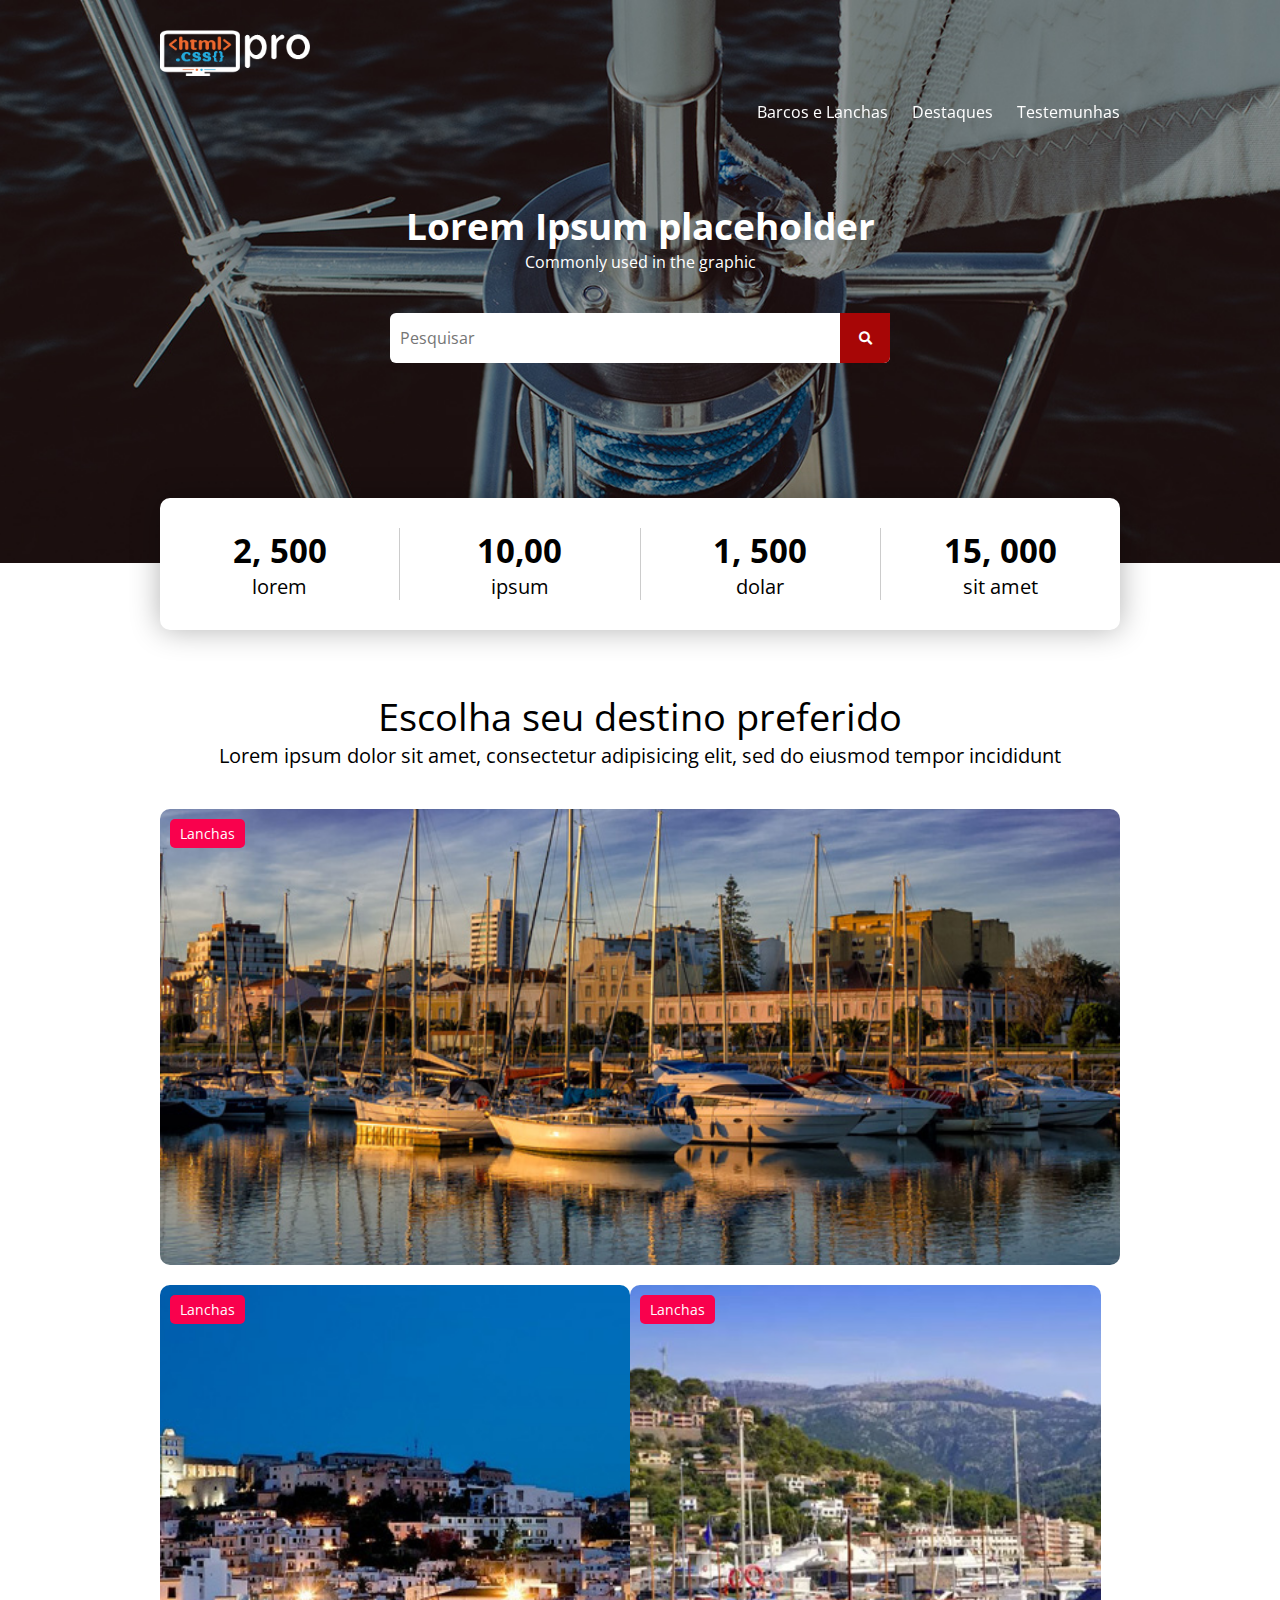
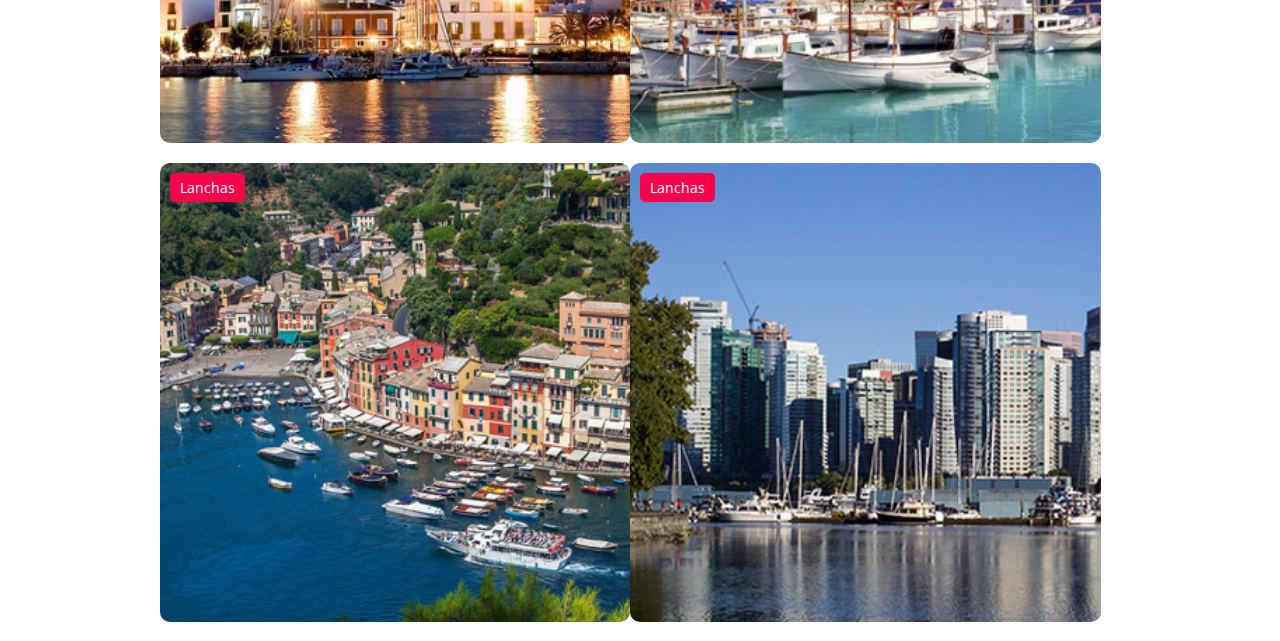
<file: estudos-web/html-e-css-do-basico-ao-avancado-arquivos/index.html>
<!DOCTYPE html>
<html lang="pt-br">
  <head>
    <title>Curso de HTML e CSS Básico - HTML e CSS Pro</title>
    <meta charset="utf-8">
    <meta name="viewport" content="width=device-width, initial-scale=1">

    <link href="https://fonts.googleapis.com/css?family=Open+Sans" rel="stylesheet">
    <link rel="stylesheet" type="text/css" href="css/fontawesome-all.min.css">
    <link rel="stylesheet" type="text/css" href="css/style.css">

  </head>

  <body>

	<header class="header">
    <div class="content"> 

      <div class="logo fl-left">
        <a href="#">
          <img src="images/logo.png" alt="logo da empresa" />
        </a>
      </div>

      <a href="#" class="nav-toggle fl-rigth"> 
        <i class="fas fa-bars"></i> MENU
      </a>
      <nav class= "nav">
        <p class="text-right"> 
          <span class="nav-close"><i class="fas fa-times"></i></span>
        </p>
        <ul>

          <li><a href="#">Barcos e Lanchas</a></li>
          <li><a href="#">Destaques</a></li>
          <li><a href="#">Testemunhas</a></li>

        </ul>
      </nav>
    </div>

  </header>

  <section class= "section">
    <div class= "search-box">
      <header>
        <h1>Lorem Ipsum placeholder</h1>
        <p>Commonly used in the graphic</p>
      </header>

      <form name="formSearch" method="post" action="">
        <input type="search" name="busca" id="busca" placeholder="Pesquisar"/>
        <button type="submit"><i class="fas fa-search"></i></button>
      </form>
    </div>
    <div class="estatisticas">
      <div class="estatisticas-item">
        <span>2, 500</span>
        <p>lorem</p>
      </div>
      <div class="estatisticas-item">
        <span>10,00</span>
        <p>ipsum</p>
      </div>
      <div class="estatisticas-item">
        <span>1, 500</span>
        <p>dolar</p>
      </div>
      <div class="estatisticas-item">
        <span>15, 000</span>
        <p>sit amet</p>
      </div>
    </div>
  </section>

<!--START DESTINOS -->
  <section class="section">
    <div class="content">
    <header class="section-header"> 
      <h1>Escolha seu destino preferido</h1>
      <p>Lorem ipsum dolor sit amet, consectetur adipisicing elit, sed do eiusmod tempor incididunt</p>
    </header>
      <div class="row">
        <div class="destinos-col">
          <div class="box">
            <div class="box-name">
              Lanchas
            </div>
            <div class="box-cover">
              <img src="./images/destino-1.jpg" alt="imagem dos produtos">
            </div>
            <div class="box-detalhes">
              <div class="box-detalhes-info">
                <h2>Figueira da Fox</h2>
                <p>Portugual</p>
              </div>
            </div>
          </div>
        </div>

        <div class="destinos-col">
          <div class="box">
            <div class="box-name">
              Lanchas
            </div>
            <div class="box-cover">
              <img src="./images/destino-2.jpg" alt="imagem dos produtos">
            </div>
            <div class="box-detalhes">
              <div class="box-detalhes-info">
                <h2>Figueira da Fox</h2>
                <p>Portugual</p>
              </div>
            </div>
          </div>
        </div>

        <div class="destinos-col">
          <div class="box">
            <div class="box-name">
              Lanchas
            </div>
            <div class="box-cover">
              <img src="./images/destino-3.jpg" alt="imagem dos produtos">
            </div>
            <div class="box-detalhes">
              <div class="box-detalhes-info">
                <h2>Figueira da Fox</h2>
                <p>Portugual</p>
              </div>
            </div>
          </div>
        </div>

        <div class="destinos-col">
          <div class="box">
            <div class="box-name">
              Lanchas
            </div>
            <div class="box-cover">
              <img src="./images/destino-4.jpg" alt="imagem dos produtos">
            </div>
            <div class="box-detalhes">
              <div class="box-detalhes-info">
                <h2>Figueira da Fox</h2>
                <p>Portugual</p>
              </div>
            </div>
          </div>
        </div>

        <div class="destinos-col">
          <div class="box">
            <div class="box-name">
              Lanchas
            </div>
            <div class="box-cover">
              <img src="./images/destino-5.jpg" alt="imagem dos produtos">
            </div>
            <div class="box-detalhes">
              <div class="box-detalhes-info">
                <h2>Figueira da Fox</h2>
                <p>Portugual</p>
              </div>
            </div>
          </div>
        </div>

      
      </div>
    </div>
  </section>






  <script src="https://ajax.googleapis.com/ajax/libs/jquery/3.6.0/jquery.min.js"></script>
  <script src="js/script.js"></script>
  </body>
</html>
</file>
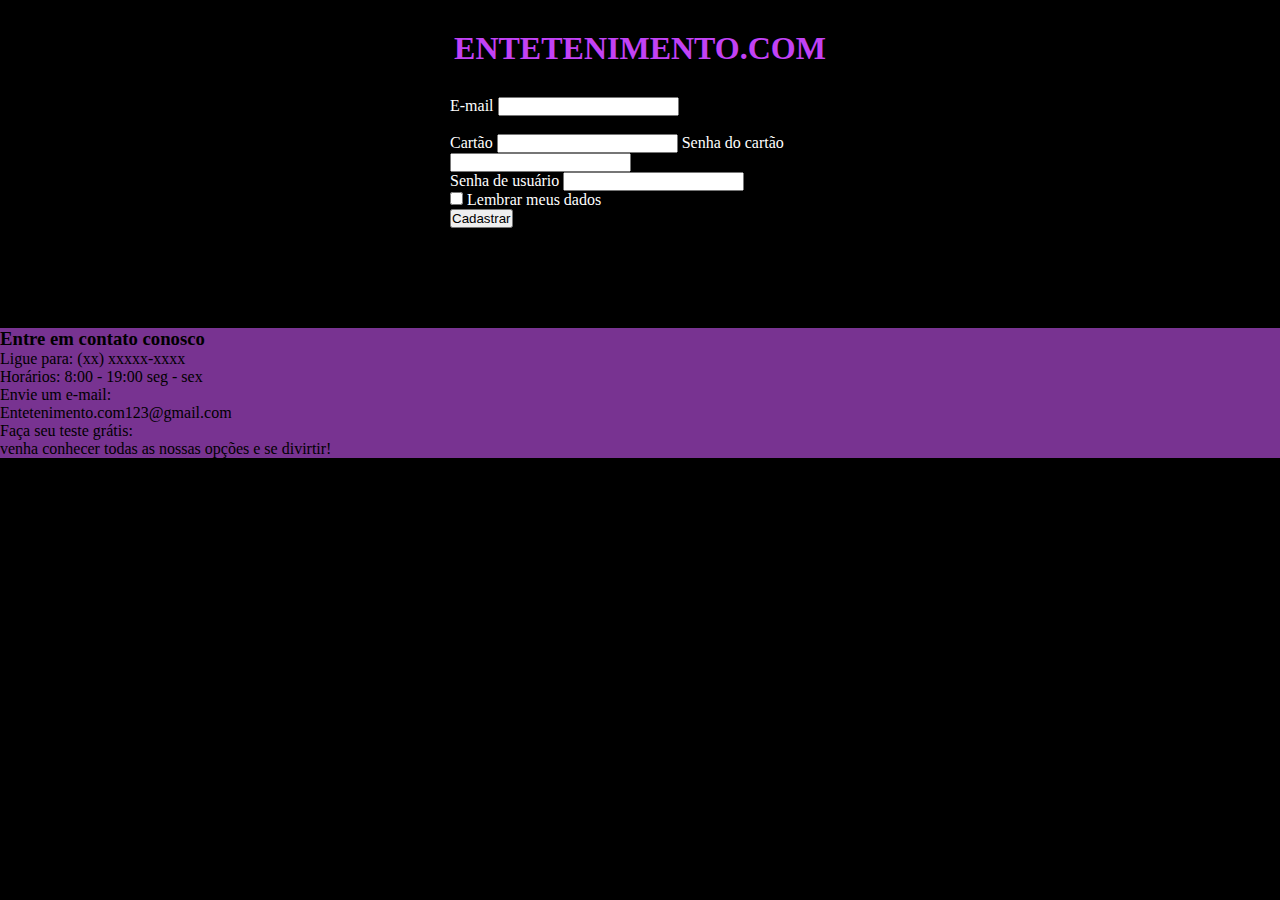
<file: entreterimento/cadastro.html>
<!DOCTYPE html>
<html lang="PT Brasil">

<head>
    <link rel="preconnect" href="https://fonts.googleapis.com">
    <link rel="preconnect" href="https://fonts.gstatic.com" crossorigin>
    <link href="https://fonts.googleapis.com/css2?family=Style+Script&display=swap" rel="stylesheet">


    <link href="https://cdn.jsdelivr.net/npm/bootstrap@5.1.1/dist/css/bootstrap.min.css" rel="stylesheet"
        integrity="sha384-F3w7mX95PdgyTmZZMECAngseQB83DfGTowi0iMjiWaeVhAn4FJkqJByhZMI3AhiU" crossorigin="anonymous">

    <script src="https://cdn.jsdelivr.net/npm/bootstrap@5.1.1/dist/js/bootstrap.bundle.min.js"
        integrity="sha384-/bQdsTh/da6pkI1MST/rWKFNjaCP5gBSY4sEBT38Q/9RBh9AH40zEOg7Hlq2THRZ"
        crossorigin="anonymous"></script>

    <link rel="stylesheet" href="css/formulario.css">
    <title>Cadastro</title>
</head>

<body>
    <header>

        <div class="nome text-center">

            <h1>ENTETENIMENTO.COM</h1>
        </div>

    </header>
<main>
    <div class="conteiner space">
    <form>
        <div class="mb-3">
          <label for="email" class="form-label">E-mail </label>
          <input type="email" class="form-control" id="email" aria-describedby="emailHelp" required>
          <div id="emailHelp" class="form-text">Insira seu e-mail para criar o cadastro.</div>
        </div>
        <div class="mb-3">
            <label for="email" class="form-label">Cartão </label>
            <input type="email" class="form-control" id="email" aria-describedby="emailHelp" required>
            <label for="email" class="form-label">Senha do cartão </label>
            <input type="email" class="form-control" id="email" aria-describedby="emailHelp" required>
            </div>
        <div class="mb-3">
          <label for="exampleInputPassword1" class="form-label">Senha de usuário</label>
          <input type="password" class="form-control" id="exampleInputPassword1" required> 
        </div>
        <div class="mb-3 form-check">
          <input type="checkbox" class="form-check-input" id="exampleCheck1">
          <label class="form-check-label" for="exampleCheck1">Lembrar meus dados</label>
        </div>
        <button type="submit" class="btn btn-primary">Cadastrar</button>
      </form>
</div>
</main>
      <footer>
        <div id="contct-are">
            <div class="container">
                <div class="row">
                    <div class="col-md-12">
                        <h3 class="main-title">Entre em contato conosco</h3>
                    </div>
                    <div class="col-md-4 contact-box">
                        <i class="fas fa-phone"></i>
                        <p><span class="contact-title">Ligue para:</span> (xx) xxxxx-xxxx</p>
                        <p><span class="contact-title"> Horários:</span> 8:00 - 19:00 seg - sex</p>
                    </div>
                    <div class="col-md-4 contact-box">
                        <i class="fas fa-envelope"></i>
                        <p><span class="contact-title">Envie um e-mail:</span><br> Entetenimento.com123@gmail.com
                        </p>
                    </div>
                    <div class="col-md-4 contact-box">
                        <p><span class="contact-title"> Faça seu teste grátis:</span>
                            <br>venha conhecer todas as nossas opções e se divirtir!
                        </p>
                    </div>
                </div>
    </footer>

</body>

</html>
</file>
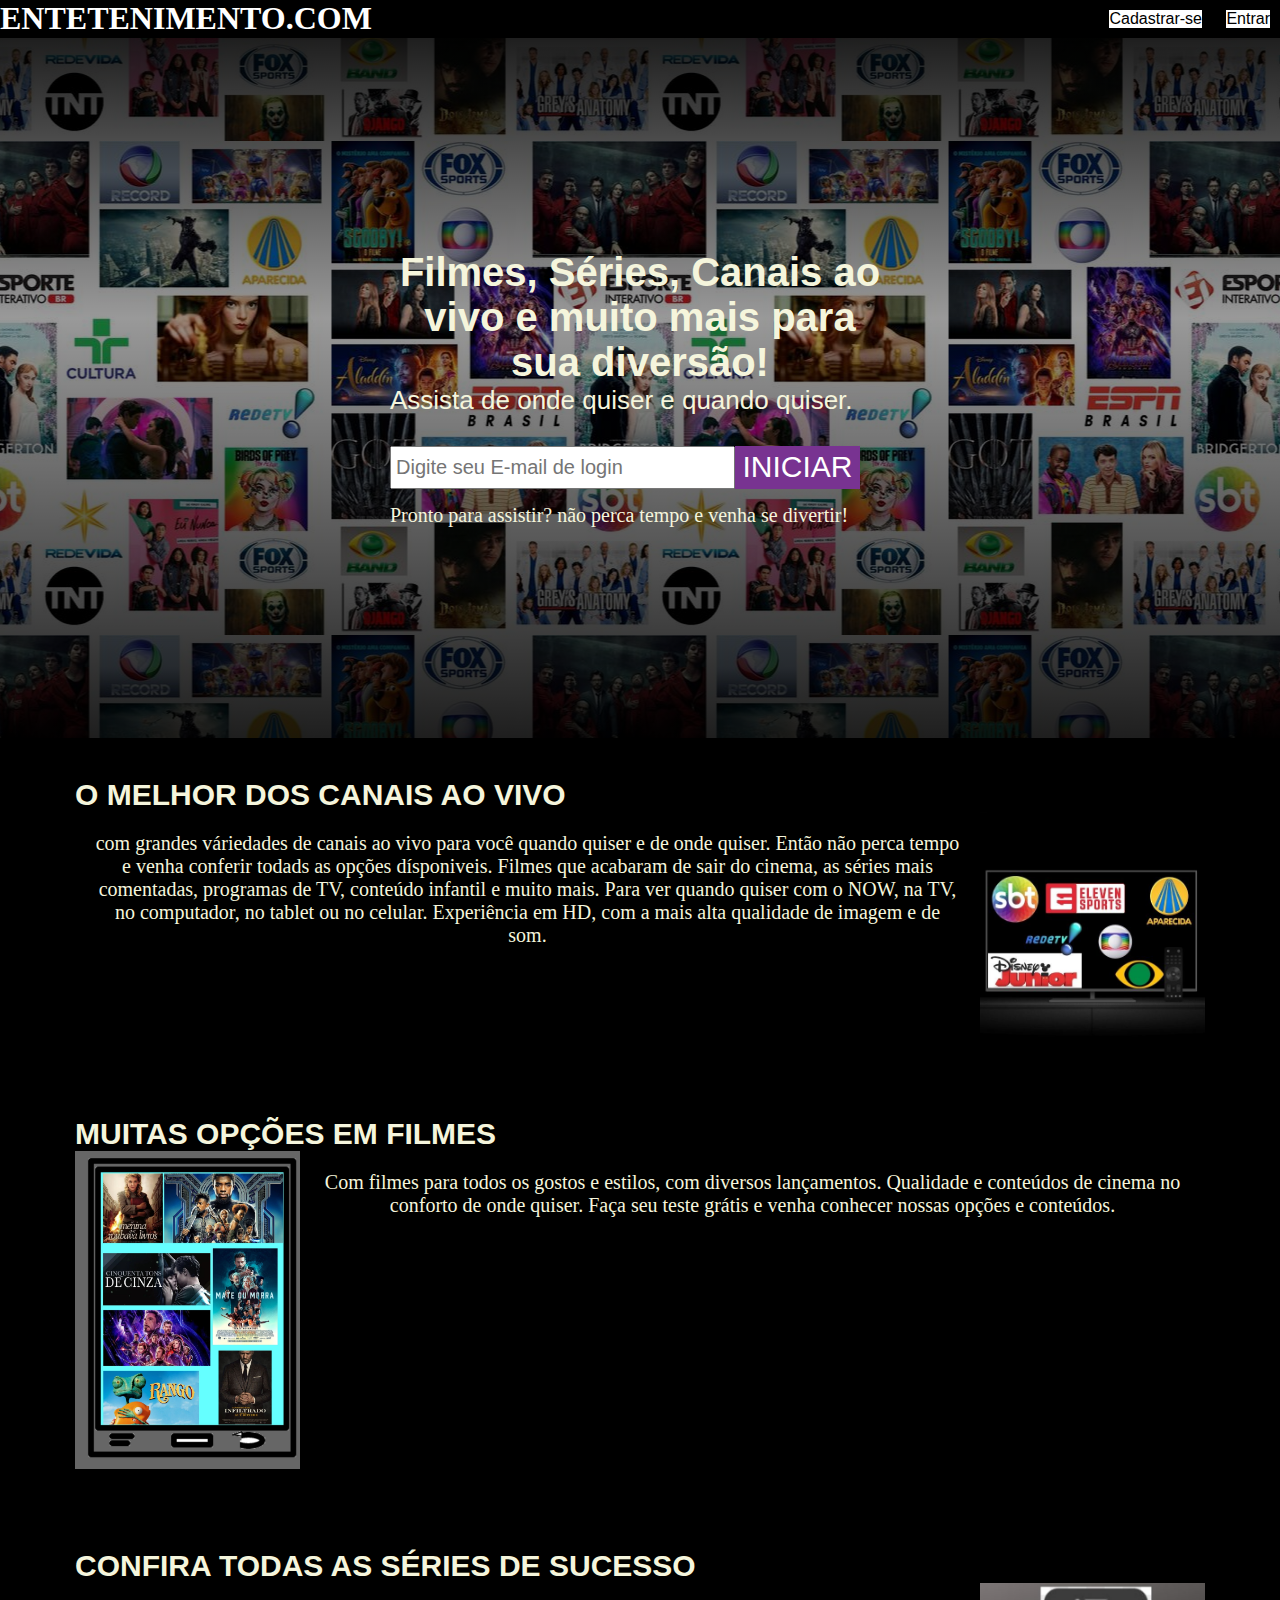
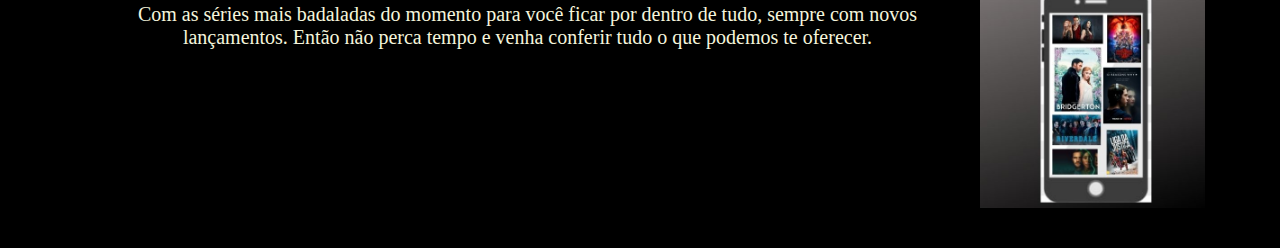
<file: entreterimento/inicial.html>
<!DOCTYPE html>
<html lang="en">

<head>
    <meta charset="UTF-8">
    <meta http-equiv="X-UA-Compatible" content="IE=edge">
    <meta name="viewport" content="width=device-width, initial-scale=1.0">
    <link rel="stylesheet" href="inicial.css">

    <title>Inicial</title>

</head>

<body>
    <header class="header">
        <div class="nome text-center">

            <h1>ENTETENIMENTO.COM</h1>
        </div>
        <div>
            <a href="cadastro.html">Cadastrar-se</a>
            <a href="login.html">Entrar</a>
        </div>

    </header>
    <main class="main">
        <div class="main-child">

            <h2>Filmes, Séries, Canais ao vivo e muito mais para sua diversão!</h2>
            <span>Assista de onde quiser e quando quiser.</span>
            <form class="form-cta">
                <input type="email" name="email" id="email" placeholder="Digite seu E-mail de login" required>
                <button>Iniciar</button>
            </form>
            <p>Pronto para assistir? não perca tempo e venha se divertir!</p>
        </div>
        <div class="gradient"></div>
    </main>
    <section class="section">

        <div class="conteiner">

            <div>
                <h3> O MELHOR DOS CANAIS AO VIVO</h3>

            </div>
            <div class="section-img">

                <p class="panuncio">com grandes váriedades de canais ao vivo para você quando quiser e de onde quiser.
                    Então não perca tempo e venha conferir todads as opções dísponiveis. 
                    Filmes que acabaram de sair do cinema, as séries mais comentadas, programas de TV,
                    conteúdo infantil e muito mais. Para ver quando quiser com o NOW, na TV,
                    no computador, no tablet ou no celular. Experiência em HD, com a mais alta qualidade
                    de imagem e de som. </p>
                <img src="img/tvtv.jpg" alt="tv" .align="rigth">
            </div>
        </div>

    </section>
    <section class="section">
        <div class="conteiner">
            <div>
                <h3>MUITAS OPÇÕES EM FILMES</h3>

                <div class="section-img">
                    <img src="img/tblabett.jpg" alt="tlabet">
                    <p class="panuncio">Com filmes para todos os gostos e estilos, com diversos lançamentos.
                        Qualidade e conteúdos de cinema no conforto de onde quiser. Faça seu teste grátis e venha conhecer
                        nossas opções e conteúdos. 
                    </p>
                </div>
            </div>

    </section>
    <section class="section">
        <div class="conteiner">
            <h3>CONFIRA TODAS AS SÉRIES DE SUCESSO</h3>
            <div class="section-img">

                <p class="panuncio">Com as séries mais badaladas do momento para você ficar por dentro de tudo,
                    sempre com novos lançamentos. Então não perca tempo e venha conferir tudo o que podemos te oferecer.
                </p>
                <img src="img/celular.jpg">
            </div>
        </div>
    </section>

</body>

</html>
</file>
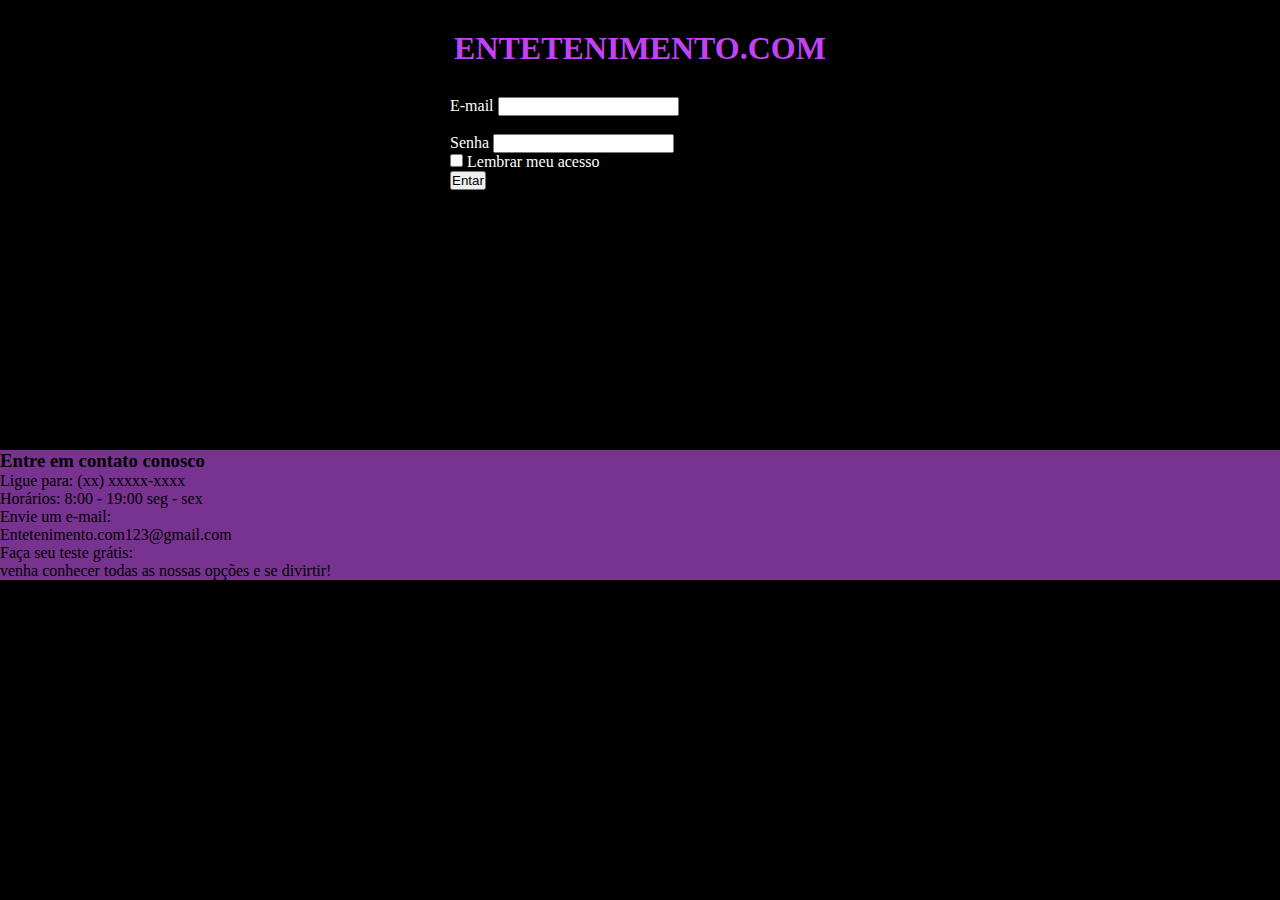
<file: entreterimento/login.html>
<!DOCTYPE html>
<html lang="PT Brasil">

<head>
    <link rel="preconnect" href="https://fonts.googleapis.com">
    <link rel="preconnect" href="https://fonts.gstatic.com" crossorigin>
    <link href="https://fonts.googleapis.com/css2?family=Style+Script&display=swap" rel="stylesheet">


    <link href="https://cdn.jsdelivr.net/npm/bootstrap@5.1.1/dist/css/bootstrap.min.css" rel="stylesheet"
        integrity="sha384-F3w7mX95PdgyTmZZMECAngseQB83DfGTowi0iMjiWaeVhAn4FJkqJByhZMI3AhiU" crossorigin="anonymous">

    <script src="https://cdn.jsdelivr.net/npm/bootstrap@5.1.1/dist/js/bootstrap.bundle.min.js"
        integrity="sha384-/bQdsTh/da6pkI1MST/rWKFNjaCP5gBSY4sEBT38Q/9RBh9AH40zEOg7Hlq2THRZ"
        crossorigin="anonymous"></script>

    <link rel="stylesheet" href="css/formulario.css">
    <title>Login</title>
</head>

<body>
    <header>

        <div class="nome text-center">

            <h1>ENTETENIMENTO.COM</h1>
        </div>

    </header>

    <div class="conteiner space">
    <form>
        <div class="mb-3">
          <label for="email" class="form-label">E-mail </label>
          <input type="email" class="form-control" id="email" aria-describedby="emailHelp" required>
          <div id="emailHelp" class="form-text">Insira seu e-mail de usuário.</div>
        </div>
        <div class="mb-3">
          <label for="exampleInputPassword1" class="form-label">Senha</label>
          <input type="password" class="form-control" id="exampleInputPassword1" required> 
        </div>
        <div class="mb-3 form-check">
          <input type="checkbox" class="form-check-input" id="exampleCheck1">
          <label class="form-check-label" for="exampleCheck1">Lembrar meu acesso</label>
        </div>
        <button type="submit" class="btn btn-primary">Entar</button>
      </form>
</div>

      <footer class="footerlogin">
        <div id="contct-are">
            <div class="container">
                <div class="row">
                    <div class="col-md-12">
                        <h3 class="main-title">Entre em contato conosco</h3>
                    </div>
                    <div class="col-md-4 contact-box">
                        <i class="fas fa-phone"></i>
                        <p><span class="contact-title">Ligue para:</span> (xx) xxxxx-xxxx</p>
                        <p><span class="contact-title"> Horários:</span> 8:00 - 19:00 seg - sex</p>
                    </div>
                    <div class="col-md-4 contact-box">
                        <i class="fas fa-envelope"></i>
                        <p><span class="contact-title">Envie um e-mail:</span><br> Entetenimento.com123@gmail.com
                        </p>
                    </div>
                    <div class="col-md-4 contact-box">
                        <p><span class="contact-title"> Faça seu teste grátis:</span>
                            <br>venha conhecer todas as nossas opções e se divirtir!
                        </p>
                    </div>
                </div>
    </footer>

</body>

</html>
</file>
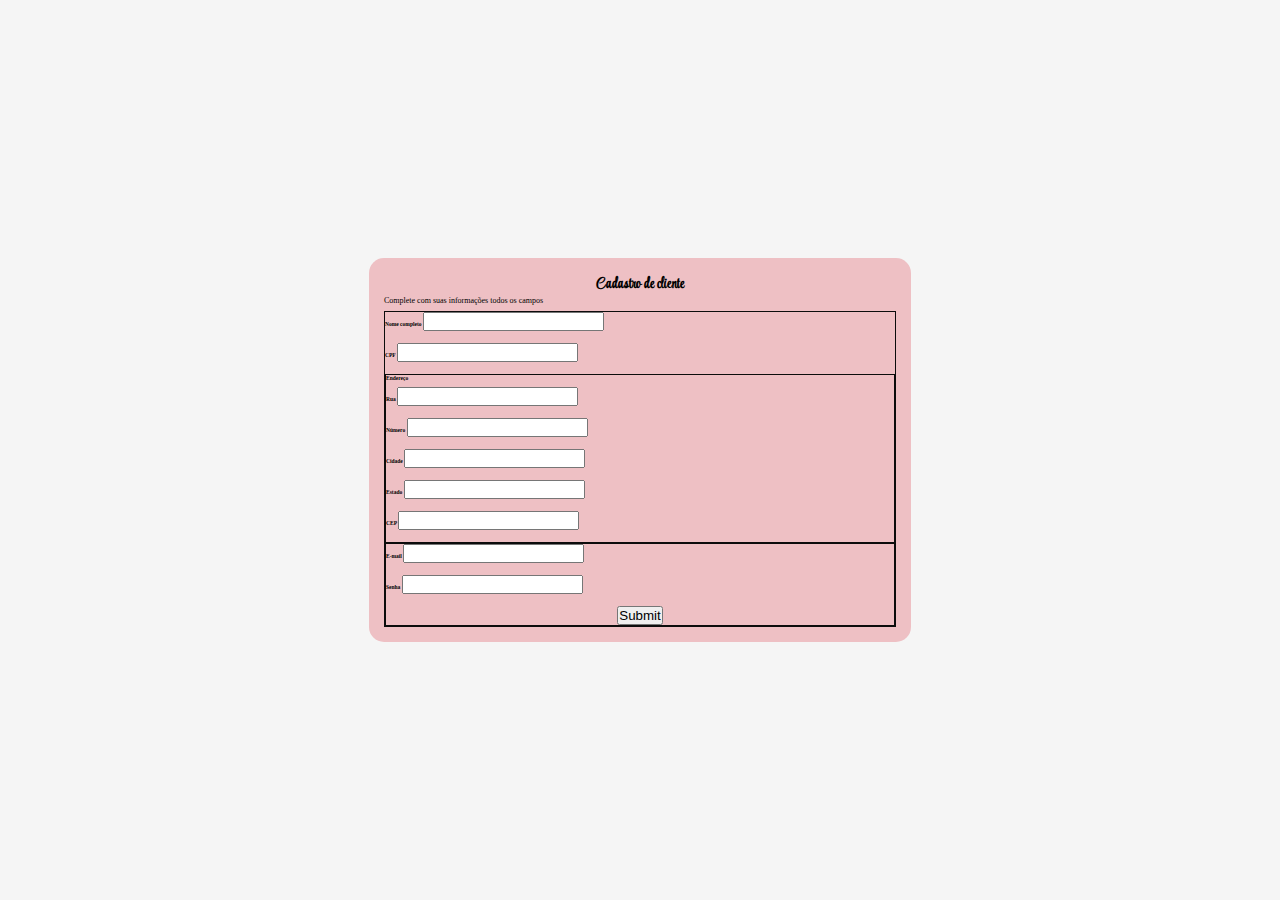
<file: webiza/formulario.html>
<!DOCTYPE html>
<html lang="PT Brasil">

<head>
    <link rel="preconnect" href="https://fonts.googleapis.com">
    <link rel="preconnect" href="https://fonts.gstatic.com" crossorigin>
    <link href="https://fonts.googleapis.com/css2?family=Style+Script&display=swap" rel="stylesheet">
    <link rel="stylesheet" href="css/formulario.css">
    <title>Cadastro</title>
</head>

<body>
    <section class=formularioo>


        <section class="campo">
            <h1 class="titulo">Cadastro de cliente</h1>
            <p class="subtitulo">Complete com suas informações todos os campos</p><br>
        </section>

        <form>
            <fieldset classe="grupo">

                <section classe="campo">
                    <label for="nome"><strong>Nome completo</strong></label>
                    <input type="text" name="nome" id="nome" required>
                </section>
                <br><br>
                <section classe="campo">
                    <label for="cpf"><strong>CPF</strong> </label>
                    <input type="text" name="cpf" id="cpf" required>
                </section>


                <br><br>
                <fieldset classe="grupo">

                    <section classe="campo">
                        <label for="endereço"><strong>Endereço</strong> </label>
                        <br><br>

                        <section classe="campo">
                            <label for="rua"><strong> Rua</strong></label>
                            <input type="text" name="rua" id="rua" required>
                        </section>

                        <br><br>
                        <section classe="campo">
                            <label for="numero"><strong>Número</strong> </label>
                            <input type="text" name="numero" id="numero" required>
                        </section>

                        <br><br>

                        <section classe="campo">
                            <label for="cidade"><strong>Cidade</strong> </label>
                            <input type="text" name="cidade" id="cidade" required>
                        </section>

                        <br><br>
                        
                        <section classe="campo">
                            <label for="estado"><strong> Estado</strong></label>
                            <input type="text" name="estado" id="estado" required>
                        </section>
                        <br><br>
                        <section classe="campo">
                            <label for="cep"><strong> CEP</strong></label>
                            <input type="text" name="cep" id="cep" required>
                        </section>
                        <br><br>
                </fieldset>

                <fieldset classe="grupo">


                    <section classe="campo">
                        <label for="email"><strong> E-mail</strong></label>
                        <input type="email" name="email" id="email" required>
                    </section>
                    <br><br>
                    <section classe="campo">
                        <label for="senha"><strong> Senha</strong></label>
                        <input type="text" name="senha" id="senha" required>
                    </section>
                    <br><br>

                    <section class= "enviar">
                        <input type="submit" name="submit" id="senha">
                    </section>

                </fieldset>

            </fieldset>

    </section>

    </form>

</body>

</html>
</file>
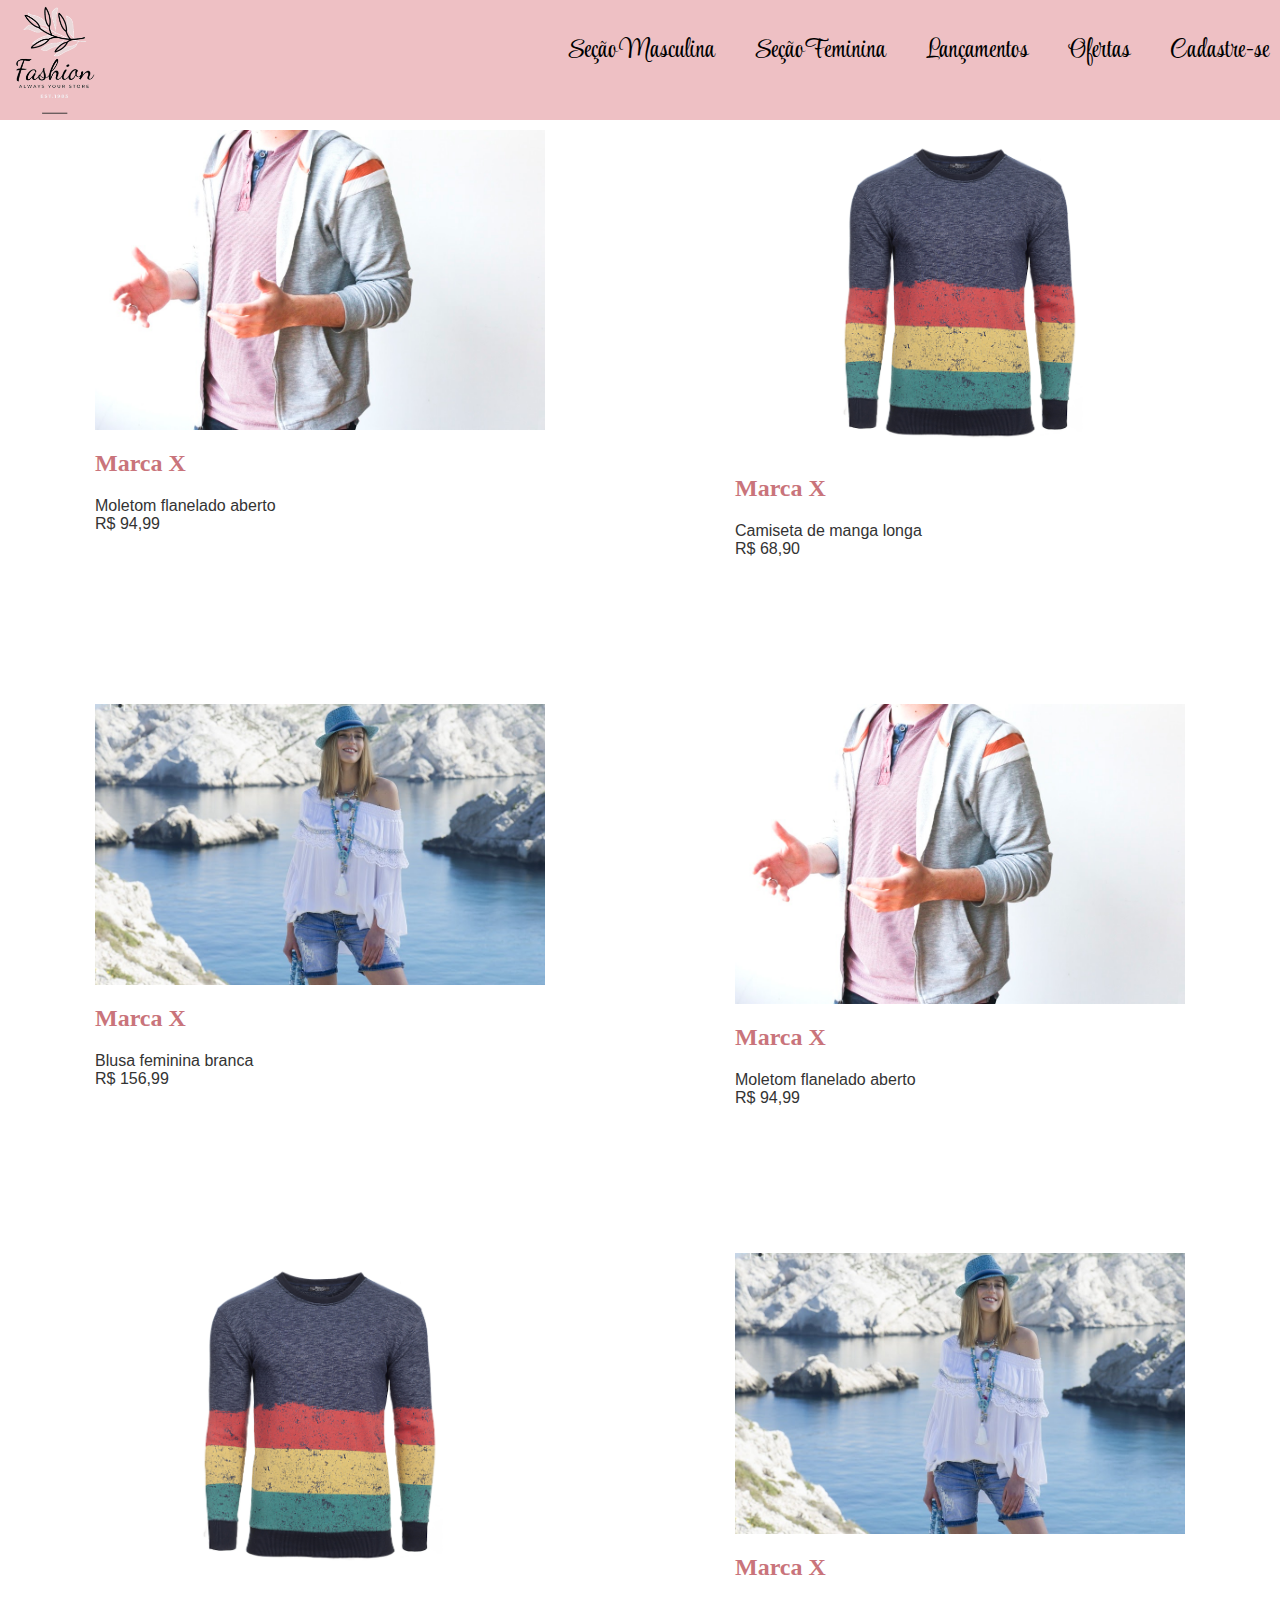
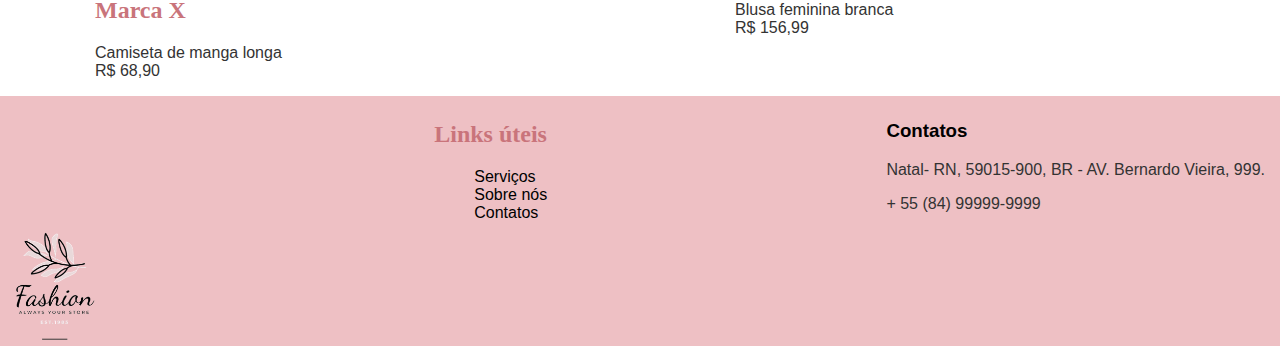
<file: webiza/loja.html>
<html lang="PT Brasil">

<head>


    <link rel="preconnect" href="https://fonts.googleapis.com">
    <link rel="preconnect" href="https://fonts.gstatic.com" crossorigin>
    <link href="https://fonts.googleapis.com/css2?family=Style+Script&display=swap" rel="stylesheet">
    <link rel="stylesheet" href="css/iza.css">
    <link rel="formulario" href="css/formulario.css">
    <title>F ModaeEstilo</title>

</head>

<body>

    <header>


        <nav id="menu">
            <img src="img/logo.png" class="logo" alt="logo da loja" />
            <ul class="box-menu">
                <li><a href="">Seção Masculina</a></li>
                <ul>
                    <li><a href="">camiseta</a></li>
                    <li><a href="">shorts</a></li>
                    <li><a href="">boné</a></li>
                </ul>
                <li><a href="">Seção Feminina</a>
                    <ul>
                        <li><a href="">Acessórios</a></li>
                        <li><a href="">Bolsas</a></li>
                        <li><a href="">Calçados</a></li>
                        <li><a href="">Blusas</a></li>
                    </ul>
                </li>
                <li><a href="">Lançamentos</a></li>
                <li><a href="">Ofertas</a></li>
                <li><a href="formulario.html">Cadastre-se</a> </li>
            </ul>
        </nav>
    </header>
    <main>
        <section class="galeria">
            <section>
                <img src="img/moletom.jpg" alt="moletom masculino" width="450px" />

                <h2>Marca X</h2>
                <p>Moletom flanelado aberto <br>
                    R$ 94,99</p>
            </section>

            <section>
                <img src="img/t-shirt.png" alt="t-shirt masculino" width="450px" />
                <h2>Marca X</h2>
                <p>Camiseta de manga longa <br>
                    R$ 68,90</p>
            </section>

            <section>
                <img src="img/roupa_feminina.jpg" alt="blusa feminina" width="450px" />
                <h2>Marca X</h2>
                <p>Blusa feminina branca <br>
                    R$ 156,99</p>

            </section>

            <section>
                <img src="img/moletom.jpg" alt="moletom masculino" width="450px" />
                <h2>Marca X</h2>
                <p>Moletom flanelado aberto <br>
                    R$ 94,99 </p>

            </section>

            <section>
                <img src="img/t-shirt.png" alt="t-shirt masculino" width="450px" />
                <h2>Marca X</h2>
                <p>Camiseta de manga longa <br>
                    R$ 68,90</p>

            </section>

            <section>
                <img src="img/roupa_feminina.jpg" alt="blusa feminina" width="450px" />
                <h2>Marca X</h2>
                <p>Blusa feminina branca <br>
                    R$ 156,99</p>

            </section>



            <footer>
                <section>
                    <img src="img/logo.png" class="logo" alt="logo da loja" />
                </section>

                <section>
                    <h2>Links úteis</h2>
                    <ul>
                        <li><a href="servicos">Serviços</a></li>
                        <li><a href="sobrenos">Sobre nós</a></li>
                        <li><a href="contatos">Contatos</a></li>
                    </ul>
                </section>


                <section class= "rodape">

                    <h3>Contatos</h3>
                    <p>
                        Natal- RN, 59015-900, BR - AV. Bernardo Vieira, 999.
                    </p>

                    <p>
                        + 55 (84) 99999-9999
                    </p>
                </section>

        </section>
        </footer>
    </main>
</body>
</file>
<file: estudos-web/html-e-css-do-basico-ao-avancado-arquivos/css/style.css>
*, *::before, *:after{margin: 0; padding:0; box-sizing: border-box; -webkit-box-sizing: border-box ;}
body
{
    font-family: 'Open Sans', sans-serif; font-size: inherit;
}

input, select, iframe, button{border: none; font-family: 'Open Sans', sans-serif;}
h1,h2,h3{margin: 0; padding: 0;}
ol, ul{list-style: none;}
a{text-decoration: none; color: inherit;}
a:hover{color: #f9014d;}
img {max-width: 100%; border: none;}

/* GERAIS */
.section{
    float:left;  
    width: 100%;
}
.section:not(:first-of-type){
    margin-top: 60px;
}
.section-header{
    margin-bottom: 40px;
    text-align: center;
    font-size: 20px;
}
.section-header h1{
    font-size: 38px;
    font-weight: normal;
}
.content{
    max-width: 960px;
    width: 90%;
    margin: 0 auto;
}
.row{
    float: left;
    width: 100%;
}
.header{
    position: fixed;
    width: 100%;
    padding-top: 30px;
    z-index: 6;
}
.header .logo img{
    max-width: 150px;
}
/* BOX */
.box{
    display: block;
    position: relative;
    overflow: hidden;
    -webkit-border-radius: 10px;
    border-radius: 10px;
}
.box-name{
    position: absolute;
    z-index: 2;
    left: 10px;
    top: 10px;
    font-size: 14px;
    padding: 5px 10px;
    color: #fff;
    background: #f9014d;
    -webkit-border-radius: 5px;
    border-radius: 5px;
}
.box-cover{
    font-size: 0;
    line-height: 1em
}
.box-cover img{
    width: 100%;
    -webkit-transform: scale(1.1);
    transform: scale(1.1);
    -webkit-transition: all 300ms ease-in-out;
    transition: all .300ms ease-in-out;
}
.box-detalhes{
    position: absolute;
    width: 100% !important;
    left: 0;
    bottom: 0;
    padding: 15px;
    color: #fff;
    font-size: 15px;
}
.box-detalhes:before{
    content: "";
    position: absolute;
    z-index: 1;
    top: -20px;
    right: 0;
    bottom: 0;
    left: 0;
    opacity: .8;
    visibility: hidden;
    background: linear-gradient(to bottom, transparent, #000);

    -webkit-transition: all 250ms ease-in-out;
    transition: all 250ms ease-in-out;
    -webkit-transform: translate(0,50%);
    transform: translate(0,50%);
}
.box-detalhes-info{
    position: relative;
    z-index: 2;
    opacity: 0;
    visibility: hidden;
    -webkit-transition: all 250ms ease-in-out;
    transition: all 250ms ease-in-out;
    -webkit-transform: translate(0,50%);
    transform: translate(0,50%);
}
.box-detalhes-info h1{
    font-size: 20px;
}
.box:hover .box-cover img{
    -webkit-transform: scale(1);
    transform: scale(1);
}
.box:hover .box-detalhes:before,
.box:hover .box-detalhes-info{
    opacity: 1;
    visibility: visible;
    -webkit-transform: translate(0,0);
    transform: translate(0,0);
    
}
/* SECTION */
.section{
  float:left;  
  width: 100%;
} 

/*DESTINOS*/
.destinos-col{
    margin-bottom: 20px;
}

/* SEARCH E ESTATISTICAS */
.search-box{
    background-image:url(../images/bg-search.jpg) ;
    background-size: cover;
    background-position: center;
    background-attachment: fixed;
    text-align: center;
    color: #fff;
    padding:  100px 0;
}
.search-box h1{
    font-size: 37px;
    font-weight: bold;
}
.search-box .tagline{
font-size: 26px;
}
.search-box form{
    display: inline-block;
    width: 90%;
    max-width: 500px;
    margin-top: 40px;
    position: relative;

}
.search-box form input[type="search"]{
    width: 100%;
    height: 50px;
    font-size: inherit;
    color: #2c3e50;
    padding: 0 70px 0 10px;
    border-radius: 6px;
    -webkit-border-radius: 6px;
}
.search-box form button{
    background: #a70606;
    position: absolute;
    width: 50px;
    height: 50px;
    color: #fff;
    top:0;
    right: 0;
    cursor: pointer;
    -webkit-border-top-rigth-radius: 6px;
    -webkit-border-bottom-right-radius: 6px;
    border-bottom-right-radius: 6px;
}
/* ESTATISTICAS */
.estatisticas{
    background: #fff;
    max-width: 960px;
    width: 90%;
    padding: 30px 0;
    margin: -40px auto 0 auto;
    text-align: center;
    -webkit-border-radius: 10px;
    border-radius: 10px;
    -webkit-box-shadow: 0px 0px 30px 0px rgba(0, 0, 0, .3);
    box-shadow: 0px 0px 30px 0px rgba(0, 0, 0, .3);
    display: flex;
    display: -webkit-flex;
    align-items: center;

}
.estatisticas-item span{
    font-size: 33px;
    font-weight: bold;
}
.estatisticas-item p{
    font-size: 20px;

}
/* BREACKPOINTS MÁXIMOS */
@media (max-width: 767.9px){
    .estatisticas{
        flex-direction: column;
    }
    .estatisticas-item{
        min-width: 90%;
    }
    .estatisticas-item:not(:last-of-type){
        min-width: 90%;
        margin-bottom: 15px;
        padding-bottom: 15px;
        border-bottom: 1px solid #ccc;
    }
    /*menu*/
    .nav-toggle{
        color: #fff;
        font-size: 22px;
    }
    .nav-close{
        font-size: 22px;

    }
    .header .nav.active{
        right: 0;
    }
    .header nav{
        background: #fff;
        width: 250px;
        height: 100%;
        position: fixed;
        padding: 15px;
        right: -100%;
        top: 0;
        z-index: 10;
        transition: right .7s ease-in-out;
    }
    .header nav ul li{
        padding: 15px 5px;
        font-size: 20px;
        border-bottom: 1px solid #ccc;
    }
}
/* BREACKPOINTS MINÍMO */
@media (min-width: 768px){
    /*menu*/
    .nav-toggle, .nav-close{
        display: none;
    }
    .header .nav{
        float: right;
        margin-top: 20px;

    }
    .header .nav ul li{
        display: inline-block;
        margin-left: 20px;

    }
    .header .nav ul li a{
        color: #fff;
    }
    .header .nav ul li a:hover{
        color: #f9014d;
    }
    .nav-toggle{
        color: #fff;
    }
    .search-box{
        padding: 200px 0;
    }
    .estatisticas{
        margin-top: -65px;
    }
    .estatisticas-item{
        text-align: center;
        display: flex;
        flex: 1;
        flex-direction: column;
    }
    .estatisticas-item:not(:last-of-type){
        border-right: 1px solid #ccc;
    }
    /*destinos-col*/
    .destinos-col{
        margin-bottom: 2%;
        width: 49%;
        float: left;
    }
    .destinos-col:nth-child(odd){
        margin-right: 0;
    }
    .destinos-col:first-child{
        width: 100%;
    }
}

/*AUXILIARES*/

.text-center{text-align: center;}
.text-left{text-align: left;}
.text-right{text-align: right;}

.fl-letf{float: left;}
.fl-rigth{float: right;}
</file>
<file: entreterimento/css/formulario.css>
*
{
    margin: 0px;
    padding: 0px;
}
body
{
    background-color: black;
}
footer
{
    background-color: #783391;
    margin-top: 100px;
}
.space
{
    padding-left: 450px;
    padding-right: 450px;
}
h1
{
    color: #c242f5;
    display: flex;
    align-items: center;
    justify-content: center;
    font-family: 'Scheherazade New', serif !important;
    margin: 30px;
}
label
{
    color: white;
}
.footerlogin
{
    margin-top: 260px;
}
</file>
<file: entreterimento/inicial.css>
*
{
    margin: 0;
    padding: 0;
}
body
{
    font-family: sans-serif;
    color: beige;
    background:  black !important;
}

header {
    display: flex;
    justify-content: space-between;
}
.main
{
    height:700px;
    width: 100%;
    background: url("img/painel-site1.jpg") center;
    display: flex;
    align-items: center;
    justify-content: center;
    position: relative;
}
.main-child
{
    z-index: 1;
    display: grid;
    justify-content: center;
}
h1
{
    color: #ffffff;
    justify-content: space-between;
    font-family: 'Scheherazade New', serif !important;
}
.conteiner
{
    max-width: 1130px;
    margin: auto;
    justify-content: center;
    padding: 40px;
    justify-content: space-between;
}
h3
{
    font-size: 30px;
}
.panuncio
{
    font-size: 20px;
}
.section-img
{
    display: flex;
}
.section-img img
{
    width: 225px;
}

.header a
{
    background: #ffffff;
    margin: 10px;
    text-decoration: none;
    display:inline-block;
    color: black;
}
.main h2
{
    font-size: 40px;
    max-width: 500px;
    text-align: center;
}
.main span
{
    font-size: 26px;
}
.main p
{
    font-size: 20px;
    font-family: 'Scheherazade New', serif !important;
}
.form-cta
{
    display: grid;
    grid-template-columns: 345px 20px;
    margin-top: 30px;
    margin-bottom: 15px;
}
.form-cta input
{
    padding: 8px 4px;
    font-size: 20px;
    font-family: sans-serif;
}
.form-cta button
{
    background-color: #783391;
   outline: none;
   color: white;
   font-size: 30px;
   text-transform: uppercase;
   border: none;
}
button
{
    width: 125px ;
}
.gradient
{
    background: rgba(0, 0, 0, 0.4);
    background-image: linear-gradient(
        to top,
        rgba(0, 0, 0, 0.8) 0,
        rgba(0, 0, 0, 0) 60%,
        rgba(0, 0, 0, 0.8) 100%
    );
    position: absolute;
    top: 0;
    left: 0;
    right: 0;
    bottom: 0;
}
.panuncio
{
    text-align: center;
    font-family: 'Scheherazade New', serif !important;
    margin: 20px;
}
.section
{
    justify-content: space-between;
}
p
{
    font-family: 'Scheherazade New', serif !important;
}
</file>
<file: webiza/css/formulario.css>
*
{
    margin: 0px;
    padding: 0px;
}
h1
{
    font-family: 'Style Script' !important;
    text-align: center;
    font-size: 15px;
}
p
{
    font-size: 8px;
}
html {
    background: whitesmoke;
}
body
{
    background-image: linear-gradient(to right, rgb(156, 103, 140), rgba(230, 114, 220, 0.932));
}
.formularioo
{
    position: absolute;
    top: 50%;
    left: 50%;
    transform: translate(-50%, -50%);
    background-color: #eec0c4;;
    padding: 15px;
    border-radius: 15px;
    width: 40%;
    font-size: 5.5px;
    
}
fieldset
{
    border: 1px solid #0c0c0c;
}
.enviar
{
    text-align: center;
    font-size: 4px;
}
</file>
<file: webiza/css/iza.css>
body
{
  margin: 0px;
  padding: 0px;
  font-family: Arial, Helvetica, sans-serif;
}

header
{
    margin: 0px;
    background-color: whitesmoke;

}

#menu 
{
    background-color: #eec0c4;
    padding: 5px 15px;
    font-size: 26px;
    display: flex;
    justify-content: space-between;
    font-family: 'Style Script' !important; 
    position: fixed;
    width: 100%;
    
}

.box-menu {
    display: flex;
    list-style: none;
    justify-content: flex-end;
    margin-right: 26px;
}

.box-menu li { 
    margin-left: 40px;
    font-family: 'Style Script', cursive !important;
}

.logo {
    width: 80px;
}

.galeria
{
    display: flex;
    flex-wrap: wrap;
    justify-content: space-around;
    
}

h2
{
    font-family: 'Arial, sans-serif';
    color: #c9747b;
    
}

footer
{
    background-color: #eec0c4;
    justify-content: space-between;
    padding: 5px 15px !important;
    display: flex;
    width: 100%;
    list-style: none;
}

p{
    color: #333;
}
a, li
{
    list-style: none;
    color: black;
    text-decoration: none;
}
.galeria img
{
    margin-top: 130px;
}
ul li :hover
{
    color: rgb(228, 217, 217);
}
 ul ul
{
    position: absolute;
    min-width: 200px;
    display: none;
    background-color: #eec0c4;
}
ul li:hover ul
{
    display: block;
}
</file>
